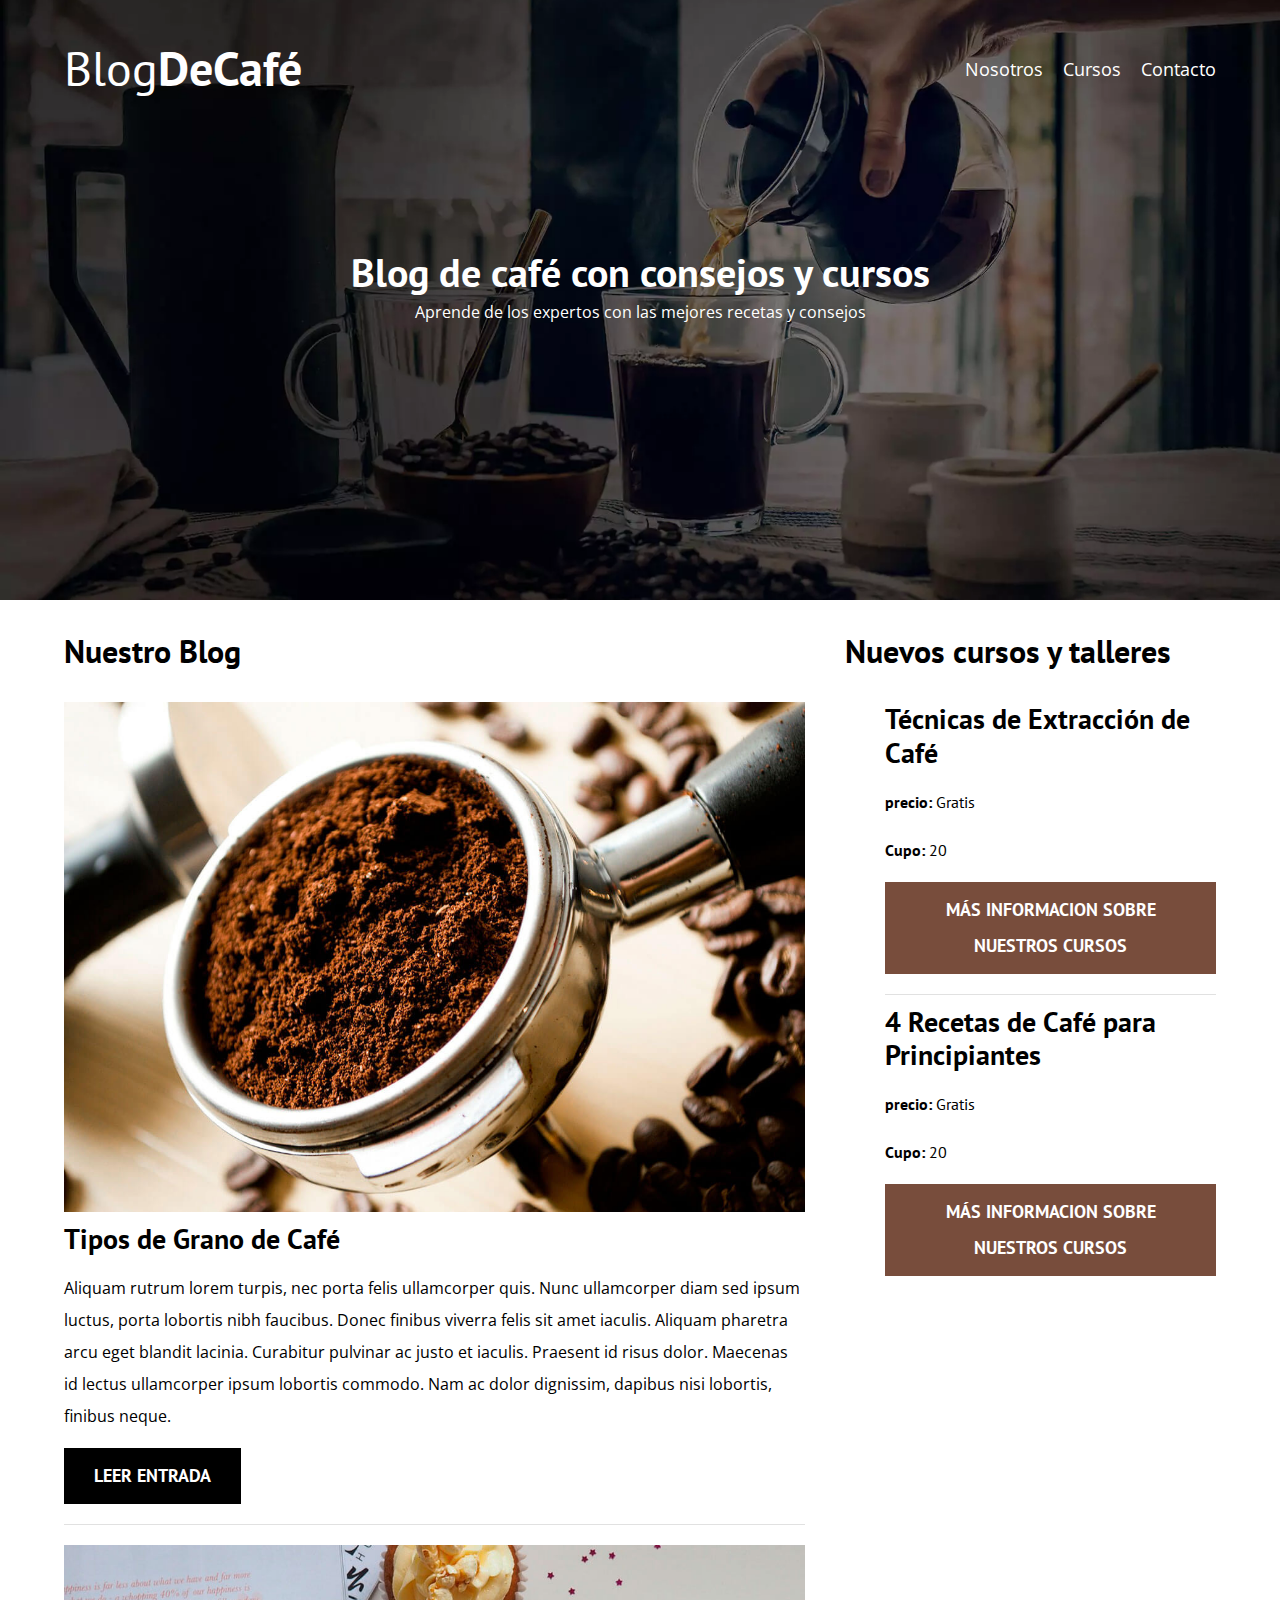
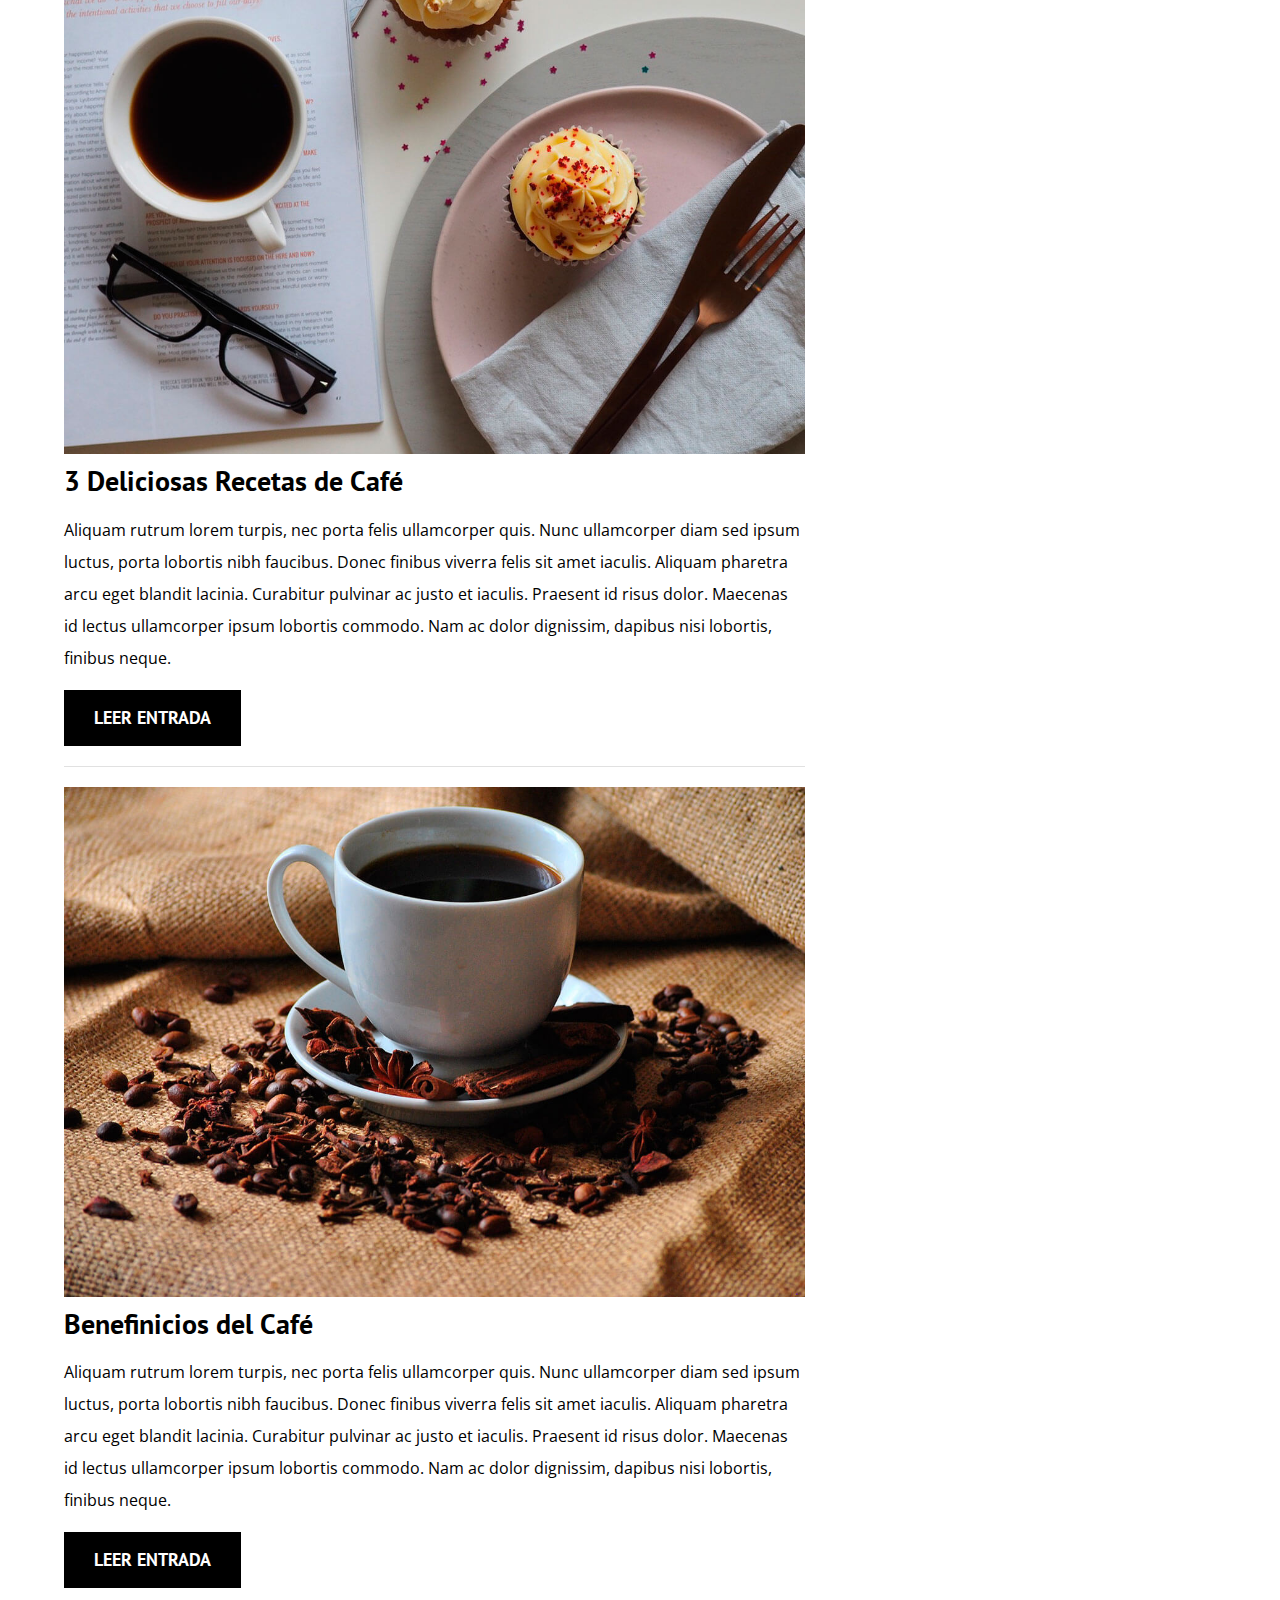
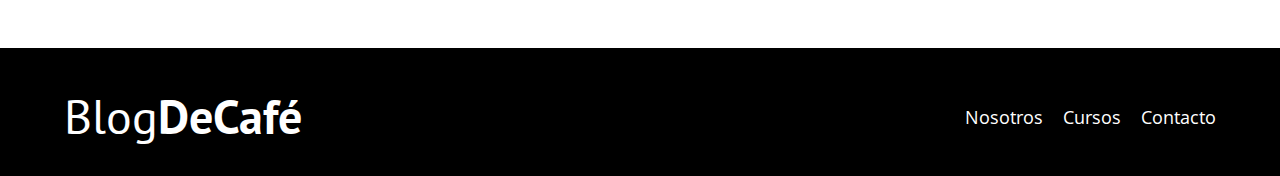
<file: index.html>
<!doctype html>
<html lang="en">
<head>
    <meta charset="UTF-8">
    <meta name="viewport"
          content="width=device-width, user-scalable=no, initial-scale=1.0, maximum-scale=1.0, minimum-scale=1.0">
    <meta http-equiv="X-UA-Compatible" content="ie=edge">
    <title>Blog de Cafe</title>
    <link rel="stylesheet" href="css/normalize.css">
    <link rel="preconnect" href="https://fonts.googleapis.com"><link rel="preconnect" href="https://fonts.gstatic.com" crossorigin><link href="https://fonts.googleapis.com/css2?family=Open+Sans&family=PT+Sans:wght@400;700&display=swap" rel="stylesheet">
    <style> @import url('https://fonts.googleapis.com/css2?family=Open+Sans&family=PT+Sans:wght@400;700&display=swap'); </style>
    <!--Prefetch-->
    <link rel="Prefetch" href="nosotros.html" as="document">

    <!--Preload-->
    <link rel="preload" href="css/normalize.css" as="style">
    <link rel="preload" href="css/normalize.css">

    <link rel="preload" href="css/style.css" as="style">
    <link rel="stylesheet" href="css/style.css">

    <link rel="preload" href="img/blog1.jpg">
</head>
<body>

    <header class="header">

        <div class="contenedor">
            <div class="barra">
                <a class="logo" href="index.html">
                  <h1 class="logo_nombre 
                  no-margin centrar-texto">Blog<span
                     class="logo_bold">DeCafé</span></h1>
                </a>

                <nav class="navegacion">
                    <a href="nosotros.html" class="navegacion_enlace">Nosotros</a>
                    <a href="cursos.html" class="navegacion_enlace">Cursos</a>
                    <a href="contacto.html" class="navegacion_enlace">Contacto</a>
                </nav>
            </div>
        </div>

        <div class="header_texto">
            <h2 class="no-margin">Blog de café con consejos y cursos</h2>
            <p class="no-margin">Aprende de los expertos con las mejores recetas y consejos</p>
        </div>
    </header>

    <div class="contenedor contenido-principal">
        <main class="blog">
            <h3>Nuestro Blog</h3>

            <article class="entrada">
                <div class="entrada_imagen">
                    <picture>
                        <source srcset="img/blog1.webp" type="image/wepb">
                        <img loading="lazy" src="img/blog1.jpg" alt="imagen blog">
                    </picture>
                </div> 

                <div class="entrada_contenido">
                    <h4 class="no-margin">Tipos de Grano de Café</h4>
                    <p>Aliquam rutrum lorem turpis, nec porta felis ullamcorper quis. Nunc ullamcorper diam sed ipsum luctus, 
                        porta lobortis nibh faucibus. Donec finibus viverra felis sit amet iaculis. Aliquam pharetra arcu eget
                         blandit lacinia. Curabitur pulvinar ac justo et iaculis. Praesent id risus dolor. Maecenas id lectus
                          ullamcorper ipsum lobortis commodo. Nam ac dolor dignissim, dapibus nisi lobortis, finibus neque.
                    </p>
                <a href="entrada.html" class="boton boton--primario">Leer Entrada</a> 
                </div>
            </article>
            <article class="entrada">
                <div class="entrada_imagen">
                    <picture>
                        <source srcset="img/blog2.webp" type="image/wepb">
                        <img loading="lazy" src="img/blog2.jpg" alt="imagen blog">
                    </picture>
                </div> 

                <div class="entrada_contenido">
                    <h4 class="no-margin">3 Deliciosas Recetas de Café</h4>
                    <p>Aliquam rutrum lorem turpis, nec porta felis ullamcorper quis. Nunc ullamcorper diam sed ipsum luctus, 
                        porta lobortis nibh faucibus. Donec finibus viverra felis sit amet iaculis. Aliquam pharetra arcu eget
                         blandit lacinia. Curabitur pulvinar ac justo et iaculis. Praesent id risus dolor. Maecenas id lectus
                          ullamcorper ipsum lobortis commodo. Nam ac dolor dignissim, dapibus nisi lobortis, finibus neque.
                    </p>
                <a href="entrada.html" class="boton boton--primario">Leer Entrada</a> 
                </div>
            </article>
            <article class="entrada">
                <div class="entrada_imagen">
                    <picture>
                        <source srcset="img/blog3.webp" type="image/wepb">
                        <img loading="lazy" src="img/blog3.jpg" alt="imagen blog">
                    </picture>
                </div> 

                <div class="entrada_contenido">
                    <h4 class="no-margin">Benefinicios del Café</h4>
                    <p>Aliquam rutrum lorem turpis, nec porta felis ullamcorper quis. Nunc ullamcorper diam sed ipsum luctus, 
                        porta lobortis nibh faucibus. Donec finibus viverra felis sit amet iaculis. Aliquam pharetra arcu eget
                         blandit lacinia. Curabitur pulvinar ac justo et iaculis. Praesent id risus dolor. Maecenas id lectus
                          ullamcorper ipsum lobortis commodo. Nam ac dolor dignissim, dapibus nisi lobortis, finibus neque.
                    </p>
                <a href="entrada.html" class="boton boton--primario">Leer Entrada</a> 
                </div>
            </article>
        </main>
        <aside class="sidebar">
            <h3>Nuevos cursos y talleres</h3>

            <ul class="cursos">
                <li class="widget-curso">
                    <h4 class="no-margin">Técnicas de Extracción de Café</h4>
                    <p class="widget-curso__label">precio:
                        <span class="widget-curso__info">Gratis</span>
                    </p>
                    <p class="widget-curso__label">Cupo:
                        <span class="widget-curso__info">20</span>
                    </p>
                    <a href="entrada.html" class="boton boton--secundario">Más Informacion sobre nuestros cursos</a>
                </li>
                <li class="widget-curso">
                    <h4 class="no-margin">4 Recetas de Café para Principiantes</h4>
                    <p class="widget-curso__label">precio:
                        <span class="widget-curso__info">Gratis</span>
                    </p>
                    <p class="widget-curso__label">Cupo:
                        <span class="widget-curso__info">20</span>
                    </p>
                    <a href="entrada.html" class="boton boton--secundario">Más Informacion sobre nuestros cursos</a>
                </li>
            </ul>
        </aside>
    </div>

    <footer class="footer">
        <div class="contenedor">
            <div class="barra">
                <a class="logo" href="index.html">
                  <h1 class="logo_nombre 
                  no-margin centrar-texto">Blog<span
                     class="logo_bold">DeCafé</span></h1>
                </a>

                <nav class="navegacion">
                    <a href="nosotros.html" class="navegacion_enlace">Nosotros</a>
                    <a href="cursos.html" class="navegacion_enlace">Cursos</a>
                    <a href="contacto.html" class="navegacion_enlace">Contacto</a>
                </nav>
            </div>
        </div>
    </footer>

    <script src="js/modernizr.js"></script>
</body>
</html>
</file>
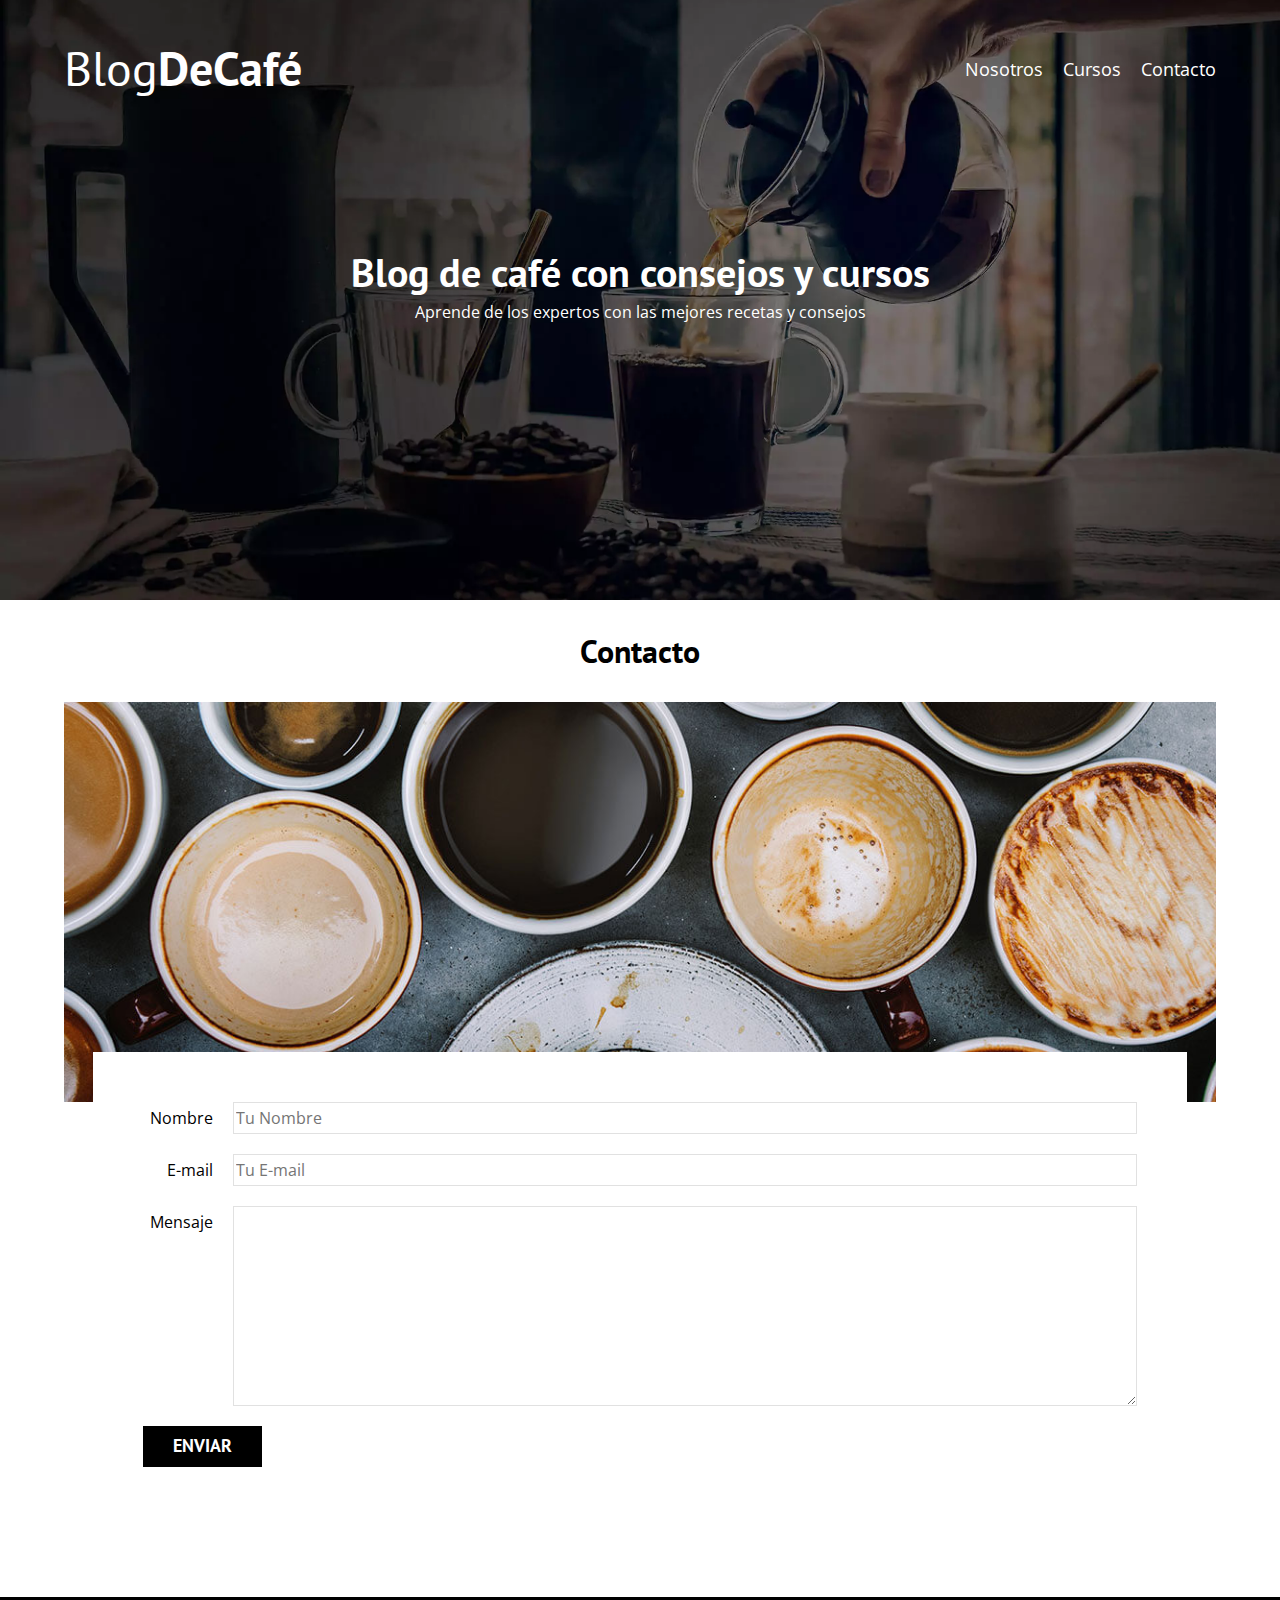
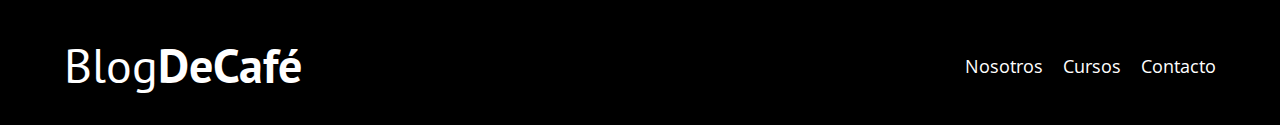
<file: contacto.html>
<!DOCTYPE html>
<html lang="en">
    <head>
        <meta charset="UTF-8">
        <meta name="viewport"
              content="width=device-width, user-scalable=no, initial-scale=1.0, maximum-scale=1.0, minimum-scale=1.0">
        <meta http-equiv="X-UA-Compatible" content="ie=edge">
        <title>Blog de Cafe</title>
        <link rel="stylesheet" href="css/normalize.css">
        <link rel="preconnect" href="https://fonts.googleapis.com"><link rel="preconnect" href="https://fonts.gstatic.com" crossorigin><link href="https://fonts.googleapis.com/css2?family=Open+Sans&family=PT+Sans:wght@400;700&display=swap" rel="stylesheet">
        <style> @import url('https://fonts.googleapis.com/css2?family=Open+Sans&family=PT+Sans:wght@400;700&display=swap'); </style>
    
        <link rel="stylesheet" href="css/style.css">
    </head>
<body>

    <header class="header">

        <div class="contenedor">
            <div class="barra">
                <a class="logo" href="index.html">
                  <h1 class="logo_nombre 
                  no-margin centrar-texto">Blog<span
                     class="logo_bold">DeCafé</span></h1>
                </a>

                <nav class="navegacion">
                    <a href="nosotros.html" class="navegacion_enlace">Nosotros</a>
                    <a href="cursos.html" class="navegacion_enlace">Cursos</a>
                    <a href="contacto.html" class="navegacion_enlace">Contacto</a>
                </nav>
            </div>
        </div>

        <div class="header_texto">
            <h2 class="no-margin">Blog de café con consejos y cursos</h2>
            <p class="no-margin">Aprende de los expertos con las mejores recetas y consejos</p>
        </div>
    </header>

    <main class="contenedor">
        <h3 class="centrar-texto">Contacto</h3>

        <div class="contacto-bg"></div>

        <form class="formulario">
            <div class="campo">
                <label class="campo__label" for="nombre">Nombre</label>
                <input 
                    class="campo__field"
                    type="text" 
                    placeholder="Tu Nombre" 
                    id="nombre"
                >
            </div>
            <div class="campo">
                <label class="campo__label" for="email">E-mail</label>
                <input 
                    class="campo__field"
                    type="email" 
                    placeholder="Tu E-mail" 
                    id="email"
                >
            </div>
            <div class="campo">
                <label class="campo__label" for="mensaje">Mensaje</label>
                <textarea 
                    class="campo__field campo__field--textarea"
                    id="mensaje"
                ></textarea>
            </div>

            <div class="campo">
                <input type="submit" value="Enviar" class="boton boton--primario">
            </div>
        </form>

        
    </main>

    <footer class="footer">
        <div class="contenedor">
            <div class="barra">
                <a class="logo" href="index.html">
                  <h1 class="logo_nombre 
                  no-margin centrar-texto">Blog<span
                     class="logo_bold">DeCafé</span></h1>
                </a>

                <nav class="navegacion">
                    <a href="nosotros.html" class="navegacion_enlace">Nosotros</a>
                    <a href="cursos.html" class="navegacion_enlace">Cursos</a>
                    <a href="contacto.html" class="navegacion_enlace">Contacto</a>
                </nav>
            </div>
        </div>
    </footer>
    <script src="js/modernizr.js"></script>
</body>
</html>
</file>
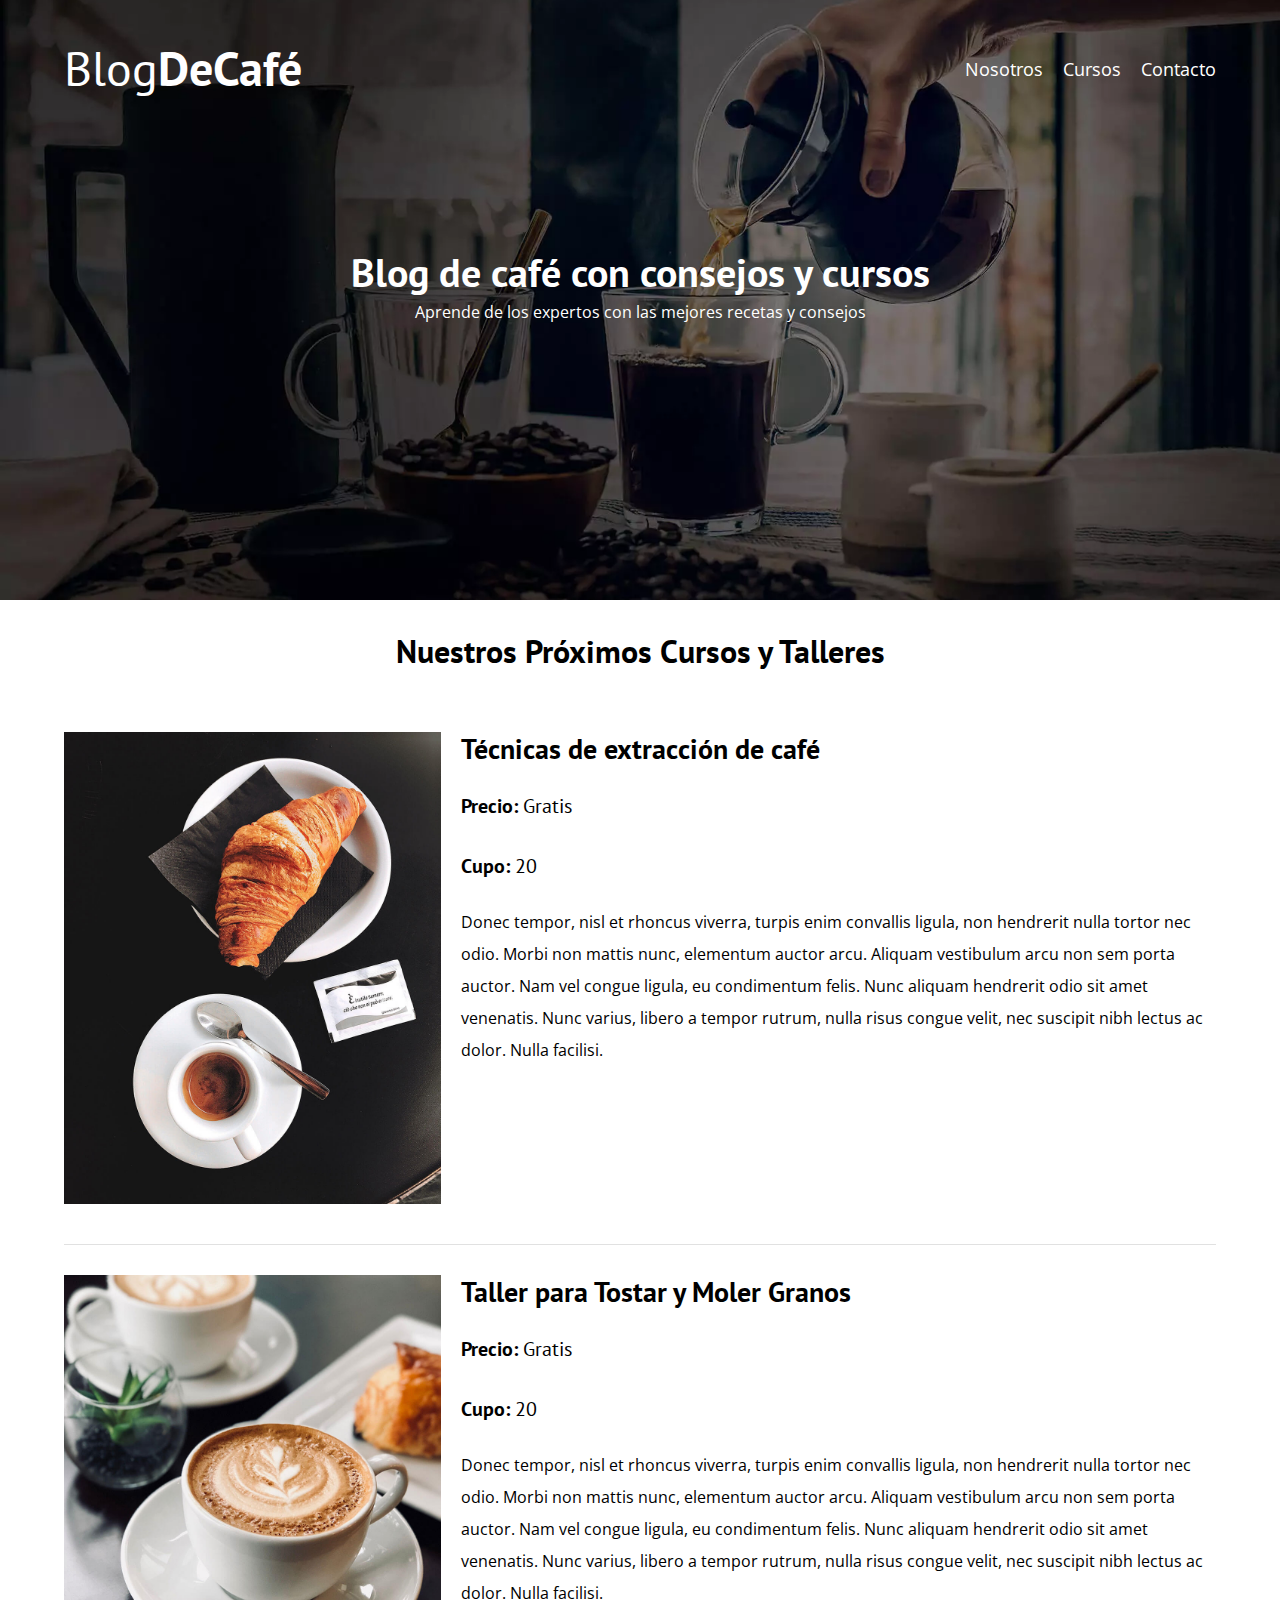
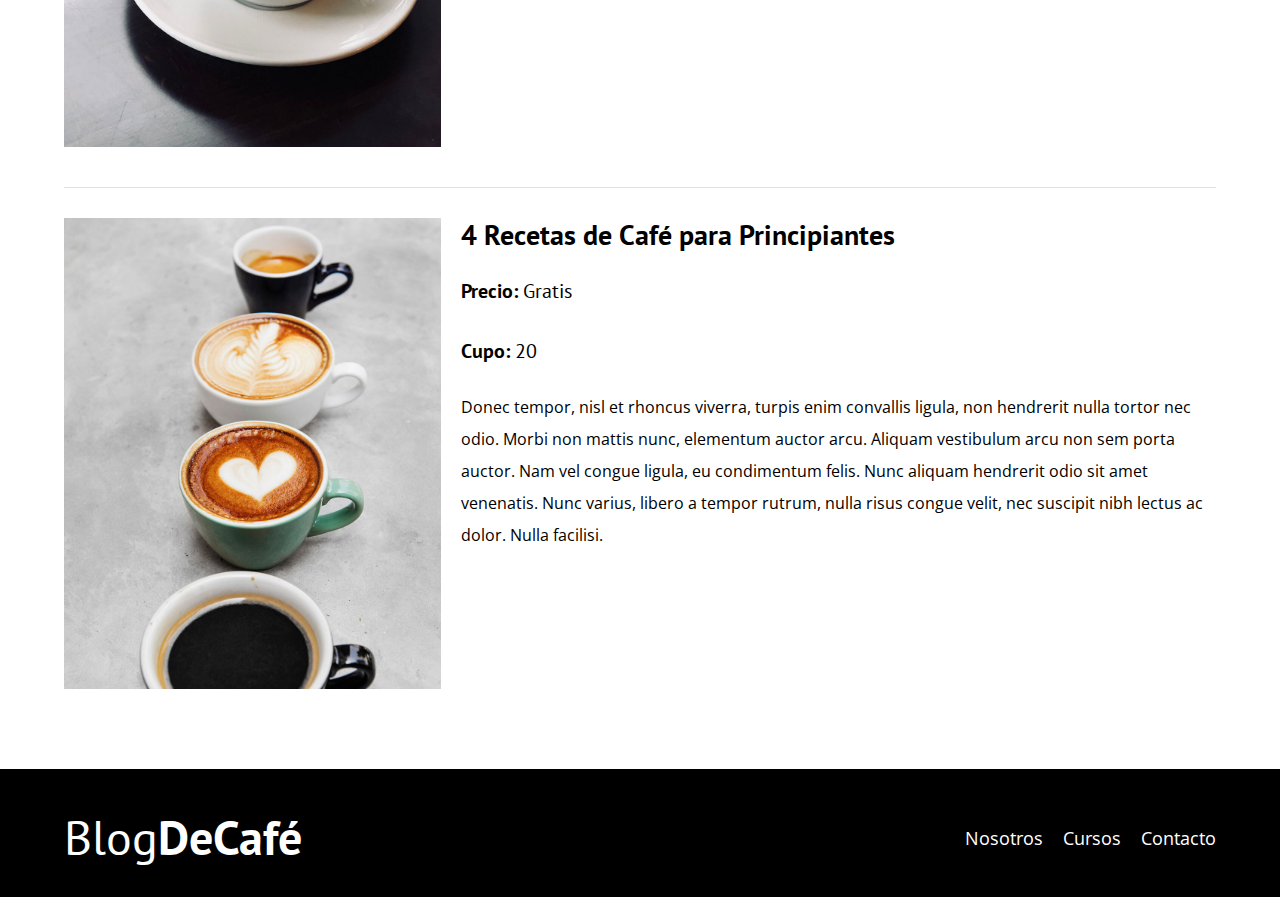
<file: cursos.html>
<!DOCTYPE html>
<html lang="en">
    <head>
        <meta charset="UTF-8">
        <meta name="viewport"
              content="width=device-width, user-scalable=no, initial-scale=1.0, maximum-scale=1.0, minimum-scale=1.0">
        <meta http-equiv="X-UA-Compatible" content="ie=edge">
        <title>Blog de Cafe</title>
        <link rel="stylesheet" href="css/normalize.css">
        <link rel="preconnect" href="https://fonts.googleapis.com"><link rel="preconnect" href="https://fonts.gstatic.com" crossorigin><link href="https://fonts.googleapis.com/css2?family=Open+Sans&family=PT+Sans:wght@400;700&display=swap" rel="stylesheet">
        <style> @import url('https://fonts.googleapis.com/css2?family=Open+Sans&family=PT+Sans:wght@400;700&display=swap'); </style>
    
        <link rel="stylesheet" href="css/style.css">
    </head>
<body>

    <header class="header">

        <div class="contenedor">
            <div class="barra">
                <a class="logo" href="index.html">
                  <h1 class="logo_nombre 
                  no-margin centrar-texto">Blog<span
                     class="logo_bold">DeCafé</span></h1>
                </a>

                <nav class="navegacion">
                    <a href="nosotros.html" class="navegacion_enlace">Nosotros</a>
                    <a href="cursos.html" class="navegacion_enlace">Cursos</a>
                    <a href="contacto.html" class="navegacion_enlace">Contacto</a>
                </nav>
            </div>
        </div>

        <div class="header_texto">
            <h2 class="no-margin">Blog de café con consejos y cursos</h2>
            <p class="no-margin">Aprende de los expertos con las mejores recetas y consejos</p>
        </div>
    </header>

    <main class="contenedor">
        <h3 class="centrar-texto">Nuestros Próximos Cursos y Talleres</h3>

        <div class="curso">
            <div class="curso__imagen">
                <img src="img/curso1.jpg" alt="Imagen del curso">
            </div>
            <div class="curso__informacion">
                <h4 class="no-margin">Técnicas de extracción de café</h4>
                <p class="curso__label">Precio: 
                    <span class="curso__info">Gratis</span>
                </p>
                <p class="curso__label">Cupo: 
                    <span class="curso__info">20</span>
                </p>
                <p class="curso__descripcion">
                    Donec tempor, nisl et rhoncus viverra, turpis enim convallis ligula, non hendrerit nulla tortor nec odio. Morbi non mattis nunc, elementum auctor arcu. Aliquam vestibulum arcu non sem porta auctor. Nam vel congue ligula, eu condimentum felis. Nunc aliquam hendrerit odio sit amet venenatis. Nunc varius, libero a tempor rutrum, nulla risus congue velit, nec suscipit nibh lectus ac dolor. Nulla facilisi.
                </p>
            </div> <!--.curso-informacion-->
        </div> <!--.curso -->

        <div class="curso">
            <div class="curso__imagen">
                <img src="img/curso2.jpg" alt="Imagen del curso">
            </div>
            <div class="curso__informacion">
                <h4 class="no-margin">Taller para Tostar y Moler Granos</h4>
                <p class="curso__label">Precio: 
                    <span class="curso__info">Gratis</span>
                </p>
                <p class="curso__label">Cupo: 
                    <span class="curso__info">20</span>
                </p>
                <p class="curso__descripcion">
                    Donec tempor, nisl et rhoncus viverra, turpis enim convallis ligula, non hendrerit nulla tortor nec odio. Morbi non mattis nunc, elementum auctor arcu. Aliquam vestibulum arcu non sem porta auctor. Nam vel congue ligula, eu condimentum felis. Nunc aliquam hendrerit odio sit amet venenatis. Nunc varius, libero a tempor rutrum, nulla risus congue velit, nec suscipit nibh lectus ac dolor. Nulla facilisi.
                </p>
            </div> <!--.curso-informacion-->
        </div> <!--.curso -->

        <div class="curso">
            <div class="curso__imagen">
                <img src="img/curso3.jpg" alt="Imagen del curso">
            </div>
            <div class="curso__informacion">
                <h4 class="no-margin">4 Recetas de Café para Principiantes</h4>
                <p class="curso__label">Precio: 
                    <span class="curso__info">Gratis</span>
                </p>
                <p class="curso__label">Cupo: 
                    <span class="curso__info">20</span>
                </p>
                <p class="curso__descripcion">
                    Donec tempor, nisl et rhoncus viverra, turpis enim convallis ligula, non hendrerit nulla tortor nec odio. Morbi non mattis nunc, elementum auctor arcu. Aliquam vestibulum arcu non sem porta auctor. Nam vel congue ligula, eu condimentum felis. Nunc aliquam hendrerit odio sit amet venenatis. Nunc varius, libero a tempor rutrum, nulla risus congue velit, nec suscipit nibh lectus ac dolor. Nulla facilisi.
                </p>
            </div> <!--.curso-informacion-->
        </div> <!--.curso -->

        
    </main>

    <footer class="footer">
        <div class="contenedor">
            <div class="barra">
                <a class="logo" href="index.html">
                  <h1 class="logo_nombre 
                  no-margin centrar-texto">Blog<span
                     class="logo_bold">DeCafé</span></h1>
                </a>

                <nav class="navegacion">
                    <a href="nosotros.html" class="navegacion_enlace">Nosotros</a>
                    <a href="cursos.html" class="navegacion_enlace">Cursos</a>
                    <a href="contacto.html" class="navegacion_enlace">Contacto</a>
                </nav>
            </div>
        </div>
    </footer>
    <script src="js/modernizr.js"></script>
</body>
</html>
</file>
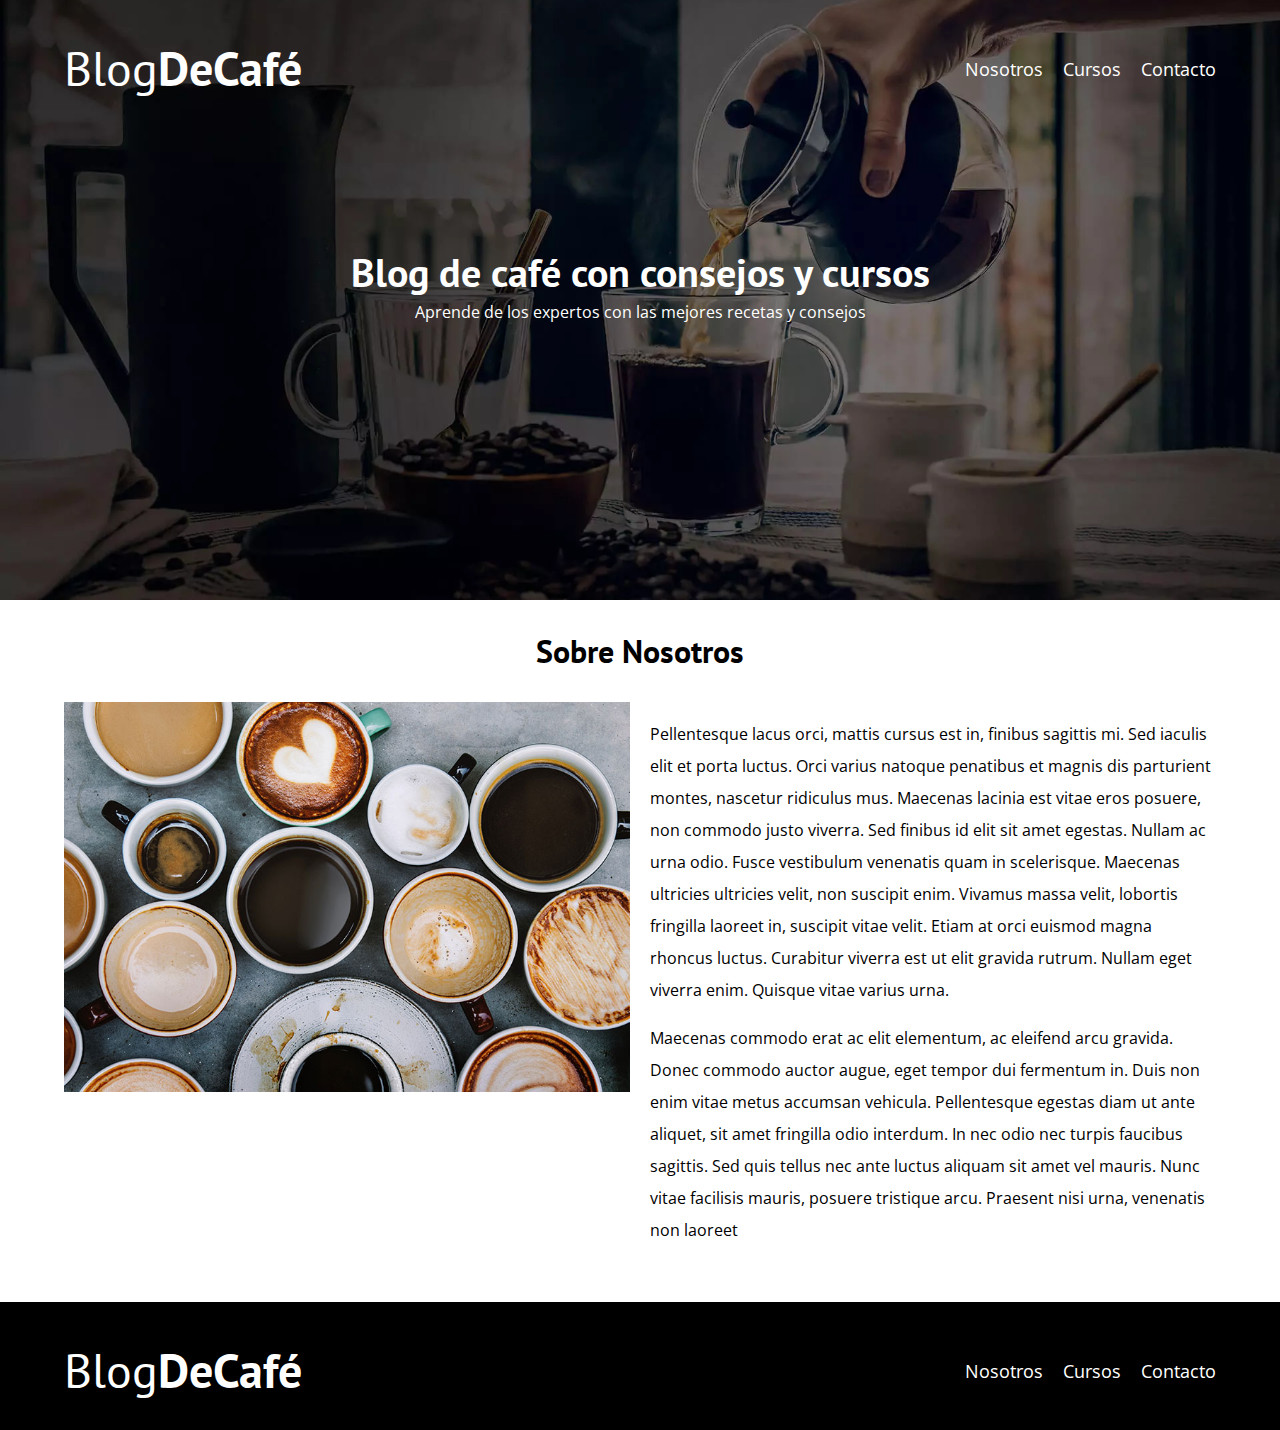
<file: nosotros.html>
<!DOCTYPE html>
<html lang="en">
    <head>
        <meta charset="UTF-8">
        <meta name="viewport"
              content="width=device-width, user-scalable=no, initial-scale=1.0, maximum-scale=1.0, minimum-scale=1.0">
        <meta http-equiv="X-UA-Compatible" content="ie=edge">
        <title>Blog de Cafe</title>
        <link rel="stylesheet" href="css/normalize.css">
        <link rel="preconnect" href="https://fonts.googleapis.com"><link rel="preconnect" href="https://fonts.gstatic.com" crossorigin><link href="https://fonts.googleapis.com/css2?family=Open+Sans&family=PT+Sans:wght@400;700&display=swap" rel="stylesheet">
        <style> @import url('https://fonts.googleapis.com/css2?family=Open+Sans&family=PT+Sans:wght@400;700&display=swap'); </style>
    
        <link rel="stylesheet" href="css/style.css">
    </head>
<body>

    <header class="header">

        <div class="contenedor">
            <div class="barra">
                <a class="logo" href="index.html">
                  <h1 class="logo_nombre 
                  no-margin centrar-texto">Blog<span
                     class="logo_bold">DeCafé</span></h1>
                </a>

                <nav class="navegacion">
                    <a href="nosotros.html" class="navegacion_enlace">Nosotros</a>
                    <a href="cursos.html" class="navegacion_enlace">Cursos</a>
                    <a href="contacto.html" class="navegacion_enlace">Contacto</a>
                </nav>
            </div>
        </div>

        <div class="header_texto">
            <h2 class="no-margin">Blog de café con consejos y cursos</h2>
            <p class="no-margin">Aprende de los expertos con las mejores recetas y consejos</p>
        </div>
    </header>

    <main class="contenedor">
        <h3 class="centrar-texto">Sobre Nosotros</h3>

        <div class="sobre-nosotros">
            <div class="sobre-nosotros__imagen">
                <img loading="lazy" src="img/nosotros.jpg" alt="imagen nosotros">
            </div>

            <div class="sobre-nosotros__texto">
                <p>Pellentesque lacus orci, mattis cursus est in, finibus sagittis mi. Sed iaculis elit et porta luctus. Orci varius natoque penatibus et magnis dis parturient montes, nascetur ridiculus mus. Maecenas lacinia est vitae eros posuere, non commodo justo viverra. Sed finibus id elit sit amet egestas. Nullam ac urna odio. Fusce vestibulum venenatis quam in scelerisque. Maecenas ultricies ultricies velit, non suscipit enim. Vivamus massa velit, lobortis fringilla laoreet in, suscipit vitae velit. Etiam at orci euismod magna rhoncus luctus. Curabitur viverra est ut elit gravida rutrum. Nullam eget viverra enim. Quisque vitae varius urna.</p>

                <p>Maecenas commodo erat ac elit elementum, ac eleifend arcu gravida. Donec commodo auctor augue, eget tempor dui fermentum in. Duis non enim vitae metus accumsan vehicula. Pellentesque egestas diam ut ante aliquet, sit amet fringilla odio interdum. In nec odio nec turpis faucibus sagittis. Sed quis tellus nec ante luctus aliquam sit amet vel mauris. Nunc vitae facilisis mauris, posuere tristique arcu. Praesent nisi urna, venenatis non laoreet</p>
            </div>
        </div>
    </main>

    <footer class="footer">
        <div class="contenedor">
            <div class="barra">
                <a class="logo" href="index.html">
                  <h1 class="logo_nombre 
                  no-margin centrar-texto">Blog<span
                     class="logo_bold">DeCafé</span></h1>
                </a>

                <nav class="navegacion">
                    <a href="nosotros.html" class="navegacion_enlace">Nosotros</a>
                    <a href="cursos.html" class="navegacion_enlace">Cursos</a>
                    <a href="contacto.html" class="navegacion_enlace">Contacto</a>
                </nav>
            </div>
        </div>
    </footer>
    
    <script src="js/modernizr.js"></script>
</body>
</html>
</file>
<file: css/style.css>
:root{
    --fuenteHeading: 'PT Sans', sans-serif;
    --fuenteParrafos: 'Open Sans', sans-serif;

    --primario: #784D3C;
    --gris: #e1e1e1;
    --blanco: #ffffff;
    --negro: #000000;
}
html{
    box-sizing: border-box;
    font-size: 62.5%; /*1 rem = 10px*/
}
*, *:before, *:after{
    box-sizing: inherit;
}
body{
    font-family: var(--fuenteParrafos);
    font-size: 1.6rem;
    line-height: 2;
}

/** Globales **/
.contenedor {
    width: min(90%, 120rem);
    margin: 0 auto;
}
a{
    text-decoration: none;
}
h1, h2, h3, h4{
    font-family: var(--fuenteHeading);
    line-height: 1.2;
}
h1{
    font-size: 4.8rem;
}
h2{
    font-size: 4rem;
}
h3{
    font-size: 3.2rem;
}
h4{
    font-size: 2.8rem;
}
img{
    max-width: 100%;
}

/** Utilidades **/
.no-margin{
    margin: 0;
}
.no-padding{
    padding: 0;
}
.centrar-texto{
    text-align: center;
}
/** header **/
.webp .header{
    background-image: url(../img/banner.webp);
}
.no-webp .header{
    background-image: url(../img/banner.jpg);
}
.header{
    height: 60rem;
    background-size: cover; /*Acomoda la imagen a varios tamaños*/
    background-repeat: no-repeat; /*para que no se repita la imagen varias veces*/
    background-position: center center; /*para acomodarlo vertical y horizontal*/
}
.header_texto{
    text-align: center;
    color: var(--blanco);
    margin-top: 5rem;
}
@media (min-width: 768px) {
    .header_texto{
        margin-top: 15rem;
    }
}
.barra{
    padding-top: 4rem;
}
@media (min-width: 768px) {
    .barra{
        display: flex;
        justify-content: space-between;
        align-items: center;
    }
}
.logo{
    color: var(--blanco);
}
.logo_nombre{
    font-weight: 300;
}
.logo_bold{
    font-weight: 700;
}

@media(min-width: 768px){
    .navegacion{
        display: flex;
        gap: 2rem;
    }
}
.navegacion_enlace{
    display: block;
    text-align: center;
    font-size: 1.8rem;
    color: var(--blanco);
}
.navegacion a:hover{
 color: grey;
}

@media(min-width: 768px) {
     .contenido-principal{
        display: grid;
        grid-template-columns: 2fr 1fr;
        column-gap: 4rem;
     }
}

.entrada{
    border-bottom: 1px solid var(--gris);
    margin-bottom: 2rem;
}
.entrada:last-of-type{
    border: none;
    margin-bottom: 0;
}

.boton{
    display: block;
    font-family: var(--fuenteHeading);
    color: var(--blanco);
    text-align: center;
    padding: 1rem 3rem;
    font-size: 1.8rem;
    text-transform: uppercase;
    font-weight: 700;
    margin-bottom: 2rem;
    border: none;
}
@media (min-width: 768px) {
    .boton{
        display: inline-block;
    }
}
.boton:hover{
    cursor: pointer;
}
.boton--primario{
    background-color: var(--negro);
} 
.boton--secundario{
    background-color: var(--primario);
}

.cursos{
    list-style: none;
}


.widget-curso{
    border-bottom: 1px solid var(--gris);
    margin-bottom: 1rem;
}
.widget-curso:last-of-type{
    border: none;
    margin-bottom: 0;
}
.widget-curso__label{
    font-family: var(--fuenteHeading);
    font-weight: bold;
}
.widget-curso__info{
    font-weight: normal;
}

.footer{
    background-color: var(--negro);
    padding-bottom: 3rem;
    margin-top: 4rem;
}
/** Sobre Nosotros **/
@media (min-width: 768px) {
    .sobre-nosotros {
        display: grid;
        grid-template-columns: repeat(2, 1fr);
        column-gap: 2rem;
    }
}

/** Cursos **/
.curso {
    padding: 3rem 0;
    border-bottom: 1px solid var(--gris);
}
@media (min-width: 768px) {
    .curso {
        display: grid;
        grid-template-columns: 1fr 2fr;
        column-gap: 2rem;
    }
}
.curso:last-of-type {
   border: none;
}
.curso__label {
    font-family: var(--fuenteHeading);
    font-weight: bold;
}
.curso__info {
    font-weight: normal;
}
.curso__label,
.curso__info {
    font-size: 2rem;
}

/** Contacto **/
.contacto-bg {
    background-image: url(../img/contacto.jpg);
    height: 40rem;
    background-size: cover;
    background-repeat: no-repeat;
}

.formulario {
    background-color: var(--blanco);
    margin: -5rem auto 0 auto;
    width: 95%;
    padding: 5rem;
}
.campo {
    display: flex;
    margin-bottom: 2rem;
}
.campo__label {
    flex: 0 0 9rem;
    text-align: right;
    padding-right: 2rem;
}
.campo__field {
    flex: 1;
    border: 1px solid var(--gris);
}
.campo__field--textarea {
    height: 20rem;
}
</file>
